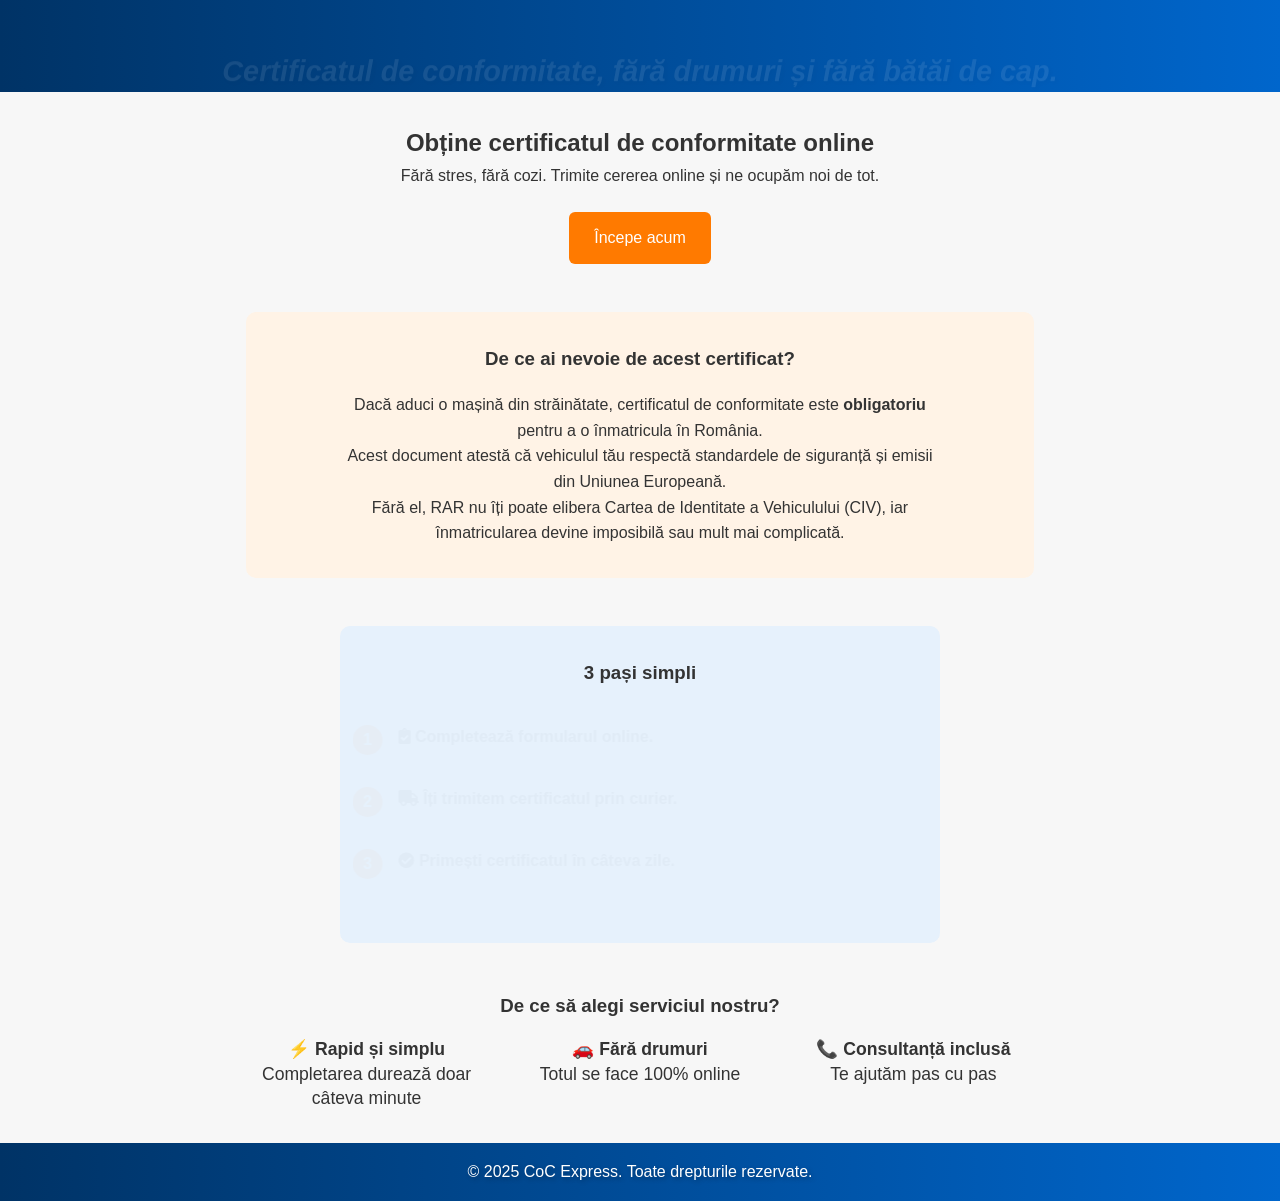
<file: index.html>
/* redirectionare catre site-ul principal */

<!DOCTYPE html>
<html lang="ro">
  <head>
    <meta charset="UTF-8" />
    <meta http-equiv="refresh" content="0; url=coc-app.html" />
    <title>Redirecționare...</title>
  </head>
  <body>
    <p>Te redirecționăm către <a href="coc-app.html">coc-app.html</a>...</p>
  </body>
</html>
</file>
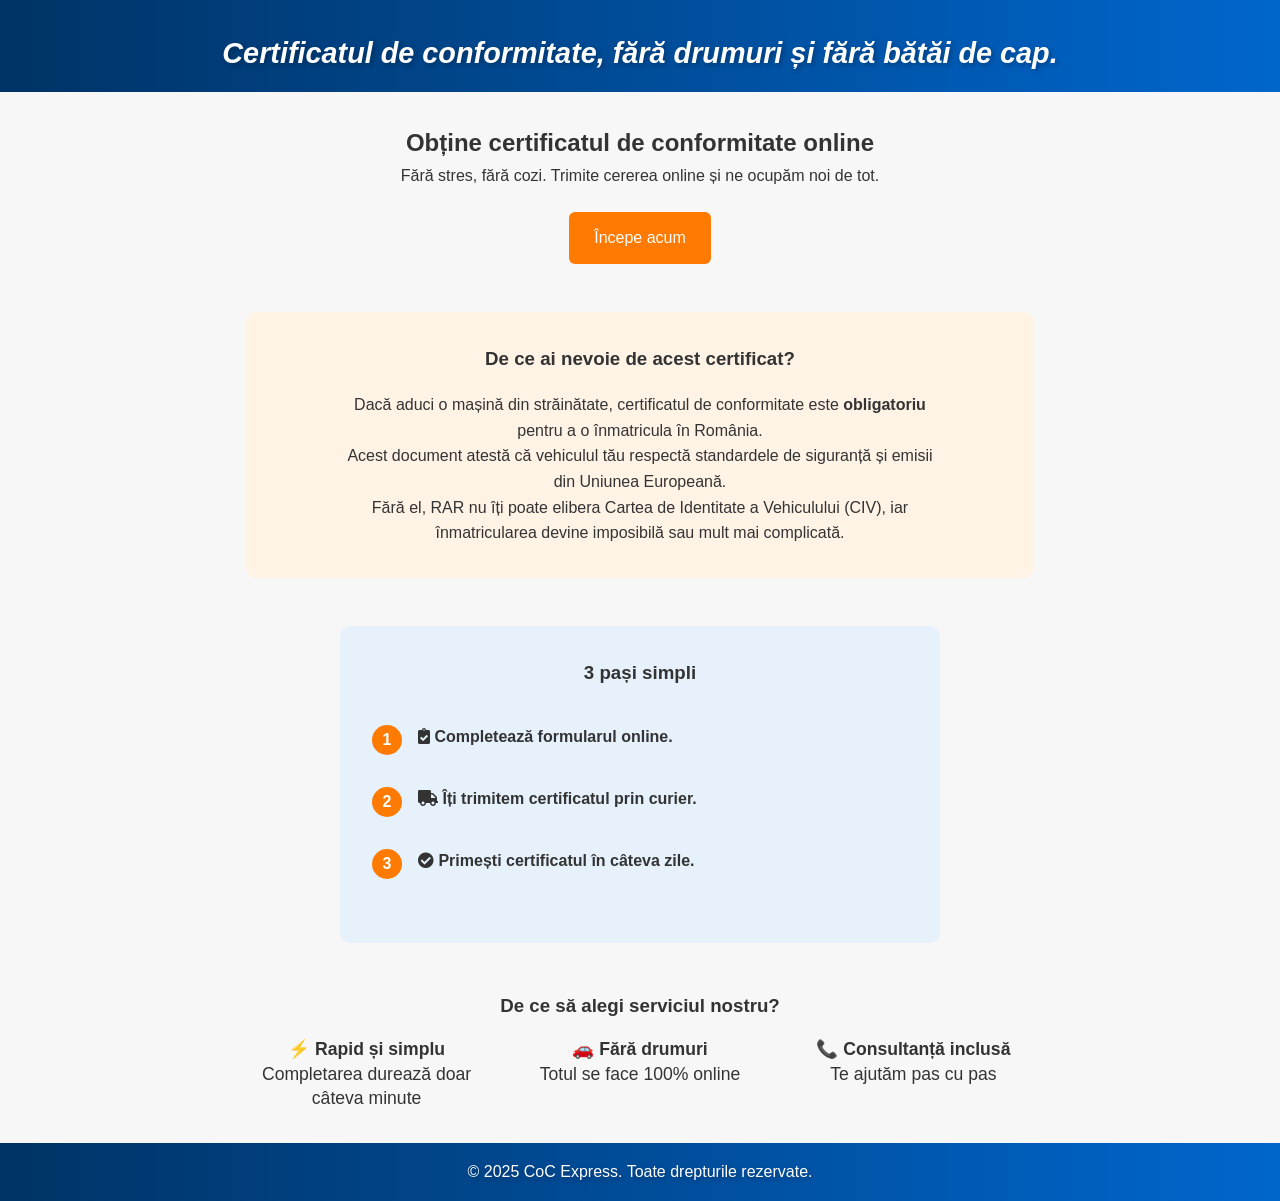
<file: coc-app.html>
<!DOCTYPE html>
<html lang="ro">
<head>
  <link rel="stylesheet" href="https://cdnjs.cloudflare.com/ajax/libs/font-awesome/5.15.4/css/all.min.css">
  <meta charset="UTF-8">
  <meta name="viewport" content="width=device-width, initial-scale=1.0">
  <title>Certificatul de Conformitate Auto</title>
  <link rel="stylesheet" href="style.css">
</head>
<body>
  <header>
    <h1 class="slogan">Certificatul de conformitate, fără drumuri și fără bătăi de cap.</h1>
  </header>

  <main class="main-content">
    <h2>Obține certificatul de conformitate online</h2>
    <p>Fără stres, fără cozi. Trimite cererea online și ne ocupăm noi de tot.</p>
    <a href="formular.html" class="cta-btn" target="_blank">Începe acum</a>

    <section class="important-section">
      <h3>De ce ai nevoie de acest certificat?</h3>
      <p style="max-width: 600px; margin: auto; line-height: 1.6em;">
        Dacă aduci o mașină din străinătate, certificatul de conformitate este <strong>obligatoriu</strong> pentru a o înmatricula în România. <br>
        Acest document atestă că vehiculul tău respectă standardele de siguranță și emisii din Uniunea Europeană. <br>
        Fără el, RAR nu îți poate elibera Cartea de Identitate a Vehiculului (CIV), iar înmatricularea devine imposibilă sau mult mai complicată.
      </p>
    </section>

    <section class="timeline">
      <h3>3 pași simpli</h3>
      <div class="step animated-step step-1">
        <div class="circle">1</div>
        <div class="content">
          <p><i class="fas fa-clipboard-check"></i> <strong>Completează formularul online.</strong></p>
        </div>
      </div>
      <div class="step animated-step step-2">
        <div class="circle">2</div>
        <div class="content">
          <p><i class="fas fa-truck"></i> <strong>Îți trimitem certificatul prin curier.</strong></p>
        </div>
      </div>
      <div class="step animated-step step-3">
        <div class="circle">3</div>
        <div class="content">
          <p><i class="fas fa-check-circle"></i> <strong>Primești certificatul în câteva zile.</strong></p>
        </div>
      </div>
    </section>

    <section class="benefits-section">
      <h3>De ce să alegi serviciul nostru?</h3>
      <div class="benefits-list">
        <div>
          <p>⚡ <strong>Rapid și simplu</strong><br>Completarea durează doar câteva minute</p>
        </div>
        <div>
          <p>🚗 <strong>Fără drumuri</strong><br>Totul se face 100% online</p>
        </div>
        <div>
          <p>📞 <strong>Consultanță inclusă</strong><br>Te ajutăm pas cu pas</p>
        </div>
      </div>
    </section>
  </main>

  <footer class="site-footer">
    <p>&copy; 2025 CoC Express. Toate drepturile rezervate.</p>
  </footer>

  <!-- JavaScript pentru animarea pașilor -->
  <script>
    document.addEventListener("DOMContentLoaded", function () {
  const steps = document.querySelectorAll('.animated-step');

  const observer = new IntersectionObserver(entries => {
    entries.forEach(entry => {
      if (entry.isIntersecting) {
        entry.target.classList.add('in-view');
        observer.unobserve(entry.target);
      }
    });
  }, { threshold: 0.3 });

  steps.forEach(step => observer.observe(step));
});
  </script>
</body>
</html>
</file>
<file: style.css>
/* Resetare stiluri implicite */
* {
  margin: 0;
  padding: 0;
  box-sizing: border-box;
}

/* Stiluri generale */
body {
  font-family: Arial, sans-serif;
  background-color: #f7f7f7;
  color: #333;
  line-height: 1.6;
  min-height: 100vh; /* Setează înălțimea minimă pentru a acoperi întreaga fereastră */
  display: flex;
  flex-direction: column;
  padding-bottom: 0; /* Elimină padding-ul care ar putea crea spațiu inutil */
}

/* Header */
header {
  background: linear-gradient(to right, #003366, #0066cc);  /* Gradient între două nuanțe de albastru */
  color: white;
  text-align: center;
  padding: 1em 2em;
}

header h1, .site-footer p {
  text-shadow: 2px 2px 5px rgba(0, 0, 0, 0.3); /* Umbră subtilă pentru text */
}

.slogan {
  font-size: 1.8em;
  font-style: italic;
  margin-top: 0.5em;
  animation: fadeInUp 1.5s ease-out forwards;
}

/* Animație pentru slogan */
@keyframes fadeInUp {
  from {
    opacity: 0;
    transform: translateY(20px);
  }
  to {
    opacity: 1;
    transform: translateY(0);
  }
}

/* Main content */
.main-content {
  max-width: 1000px;
  margin: 0 auto;
  padding: 2em;
  text-align: center;
  flex-grow: 1;
}

/* Buton CTA */
.cta-btn {
  background-color: #ff7a00;
  padding: 0.8em 1.6em;
  border: none;
  border-radius: 6px;
  color: white;
  font-size: 1em;
  cursor: pointer;
  text-decoration: none;
  display: inline-block;
  margin-top: 1.5em;
}

.cta-btn:hover {
  background-color: #e46600;
}

/* Secțiune importantă */
.important-section {
  background-color: #fff3e6;
  margin-top: 3em;
  padding: 2em;
  border-radius: 10px;
}

.important-section h3 {
  margin-bottom: 1em;
}

/* Timeline */
.timeline {
  max-width: 600px;
  margin: 3em auto;
  padding: 2em;
  background-color: #e6f1fc;
  border-radius: 10px;
  text-align: center;
}

.timeline h3 {
  margin-bottom: 2em;
}

.step {
  display: flex;
  align-items: flex-start;
  margin-bottom: 2em;
  position: relative;
}

.circle {
  width: 30px;
  height: 30px;
  background-color: #ff7a00;
  color: white;
  border-radius: 50%;
  text-align: center;
  line-height: 30px;
  font-weight: bold;
  margin-right: 1em;
  flex-shrink: 0;
}

.content p {
  margin: 0;
  line-height: 1.5em;
  font-size: 1em;
}

.step::before {
  content: "";
  position: absolute;
  top: 30px;
  left: 14px;
  width: 2px;
  height: calc(100% - 30px);
  background-color: #ccc;
  z-index: 0;
}

.step:last-child::before {
  display: none;
}

/* Beneficii */
.benefits-section {
  margin-top: 3em;
}

.benefits-list {
  display: flex;
  flex-wrap: wrap;
  justify-content: center;
  gap: 2em;
  margin-top: 1em;
}

.benefits-list div {
  flex: 1;
  min-width: 200px;
  text-align: center;
}

.benefits-list div p {
  font-size: 1.1em;
  line-height: 1.4em;
}
.step::before {
  display: none; /* Eliminăm linia care se află între pași */
}

/* Media Queries pentru dispozitive mobile */
@media (max-width: 768px) {
  .timeline {
    padding: 1.5em;
  }

  .step {
    flex-direction: row; /* Asigurăm că pașii sunt pe orizontală pe mobil */
    align-items: center; /* Aliniem cercul și textul pe axa verticală */
    margin-bottom: 1.5em; /* Spațiu mai mare între pași */
  }

  .step .content {
    text-align: left; /* Aliniem textul la stânga */
    font-size: 1em; /* Asigurăm că textul nu devine prea mare pe mobil */
  }

  .step .content p {
    margin: 0; /* Eliminăm marginile pentru textul din pași */
  }

  .step .circle {
    width: 30px;
    height: 30px;
    font-size: 1.2em; /* Mărim puțin fontul pentru numere */
  }
  .circle {
    margin-bottom: 0.5em;
  }

  .benefits-list {
    flex-direction: column;
    gap: 1.5em;
  }

  .benefits-list div {
    text-align: center;
  }
}

/* Animație pentru pașii din timeline */
@keyframes fadeInStep {
  from {
    opacity: 0;
    transform: translateX(-20px);
  }
  to {
    opacity: 1;
    transform: translateX(0);
  }
}

.animated-step.in-view {
  animation: fadeInStep 1s ease-out forwards;
}

/* Clearfix pentru secțiunile care se află înainte de footer */
.main-content::after {
  content: "";
  display: table;
  clear: both;
}

.site-footer {
  background: linear-gradient(to right, #003366, #0066cc);  /* Gradient între două nuanțe de albastru */
  color: white;
  padding: 1em;
  text-align: center;
}


/*Buton scroll up*/

#scrollToTopBtn {
  position: fixed;
  bottom: 20px;
  right: 20px;
  padding: 10px;
  background-color: #007bff;
  color: white;
  border: none;
  border-radius: 5px;
  font-size: 18px;
  cursor: pointer;
  display: none; /* Inițial ascuns */
  z-index: 1000;
}

#scrollToTopBtn:hover {
  background-color: #0056b3;
}
</file>
